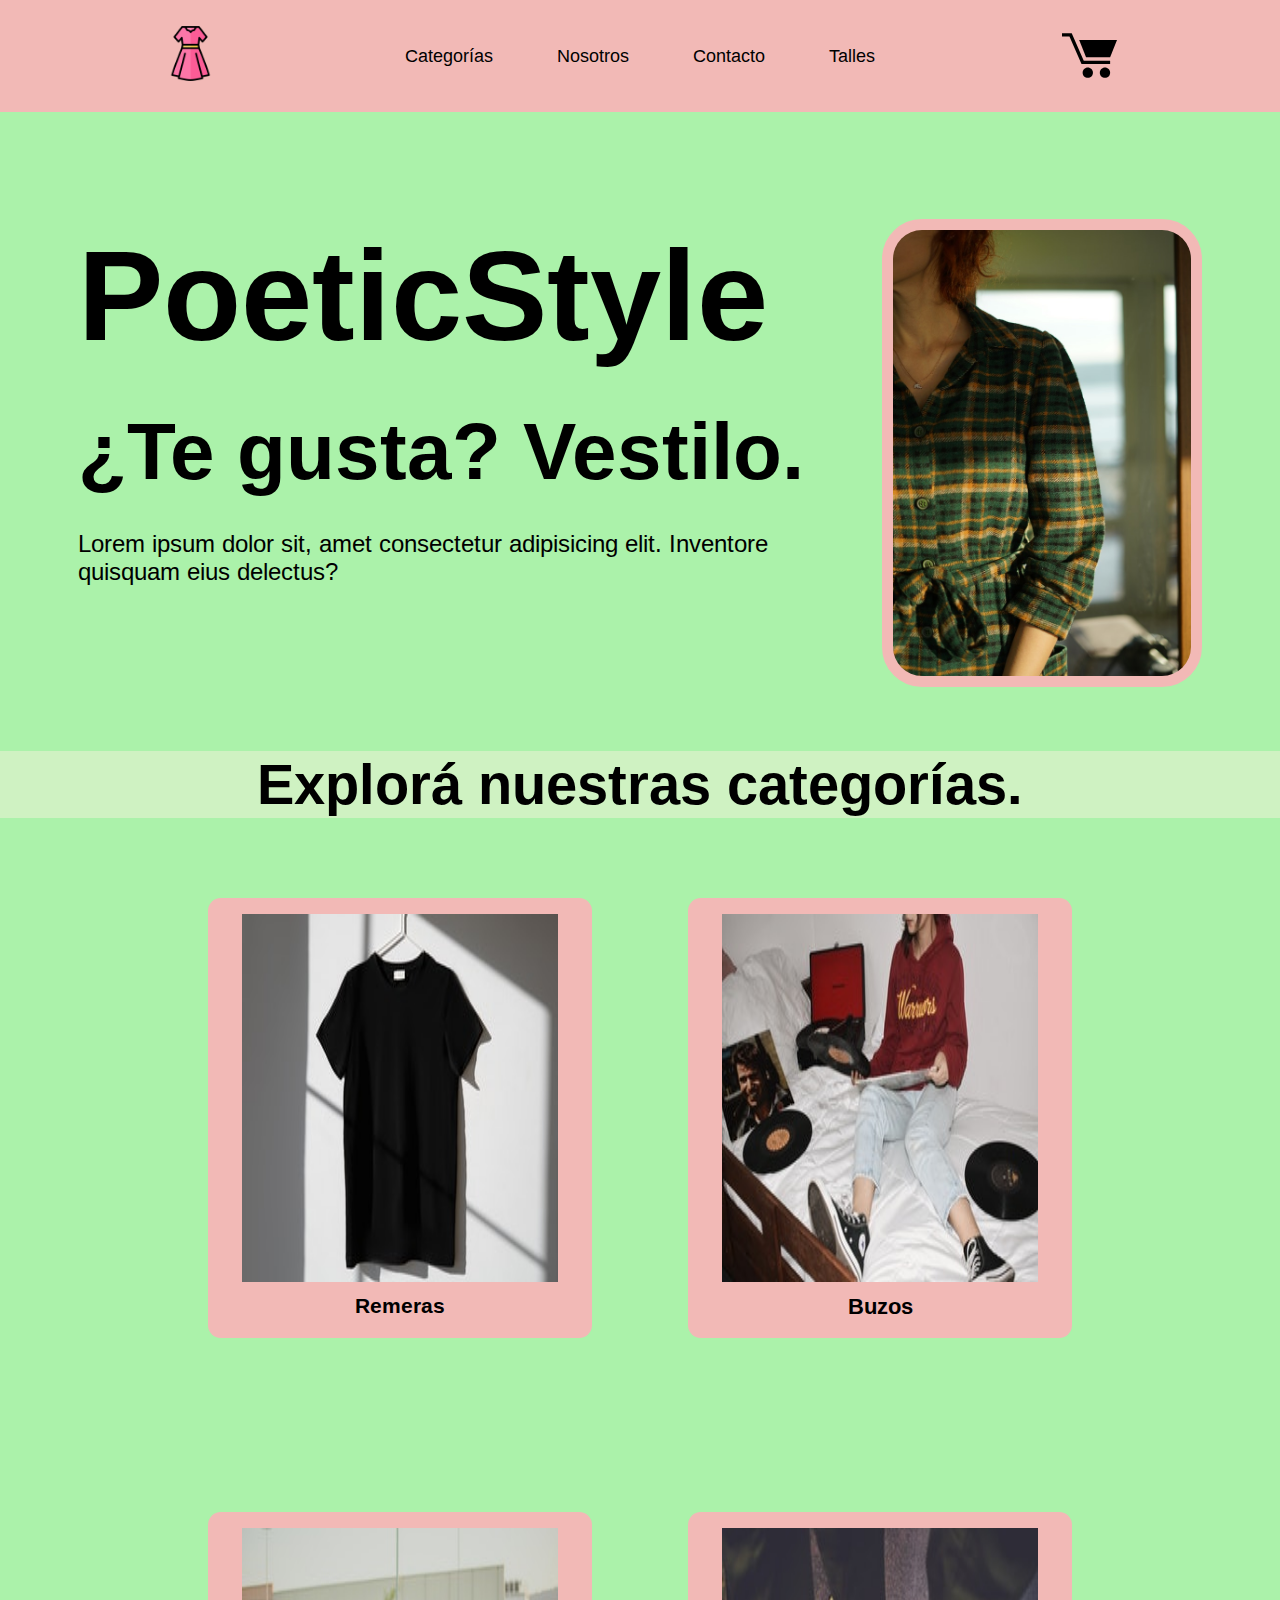
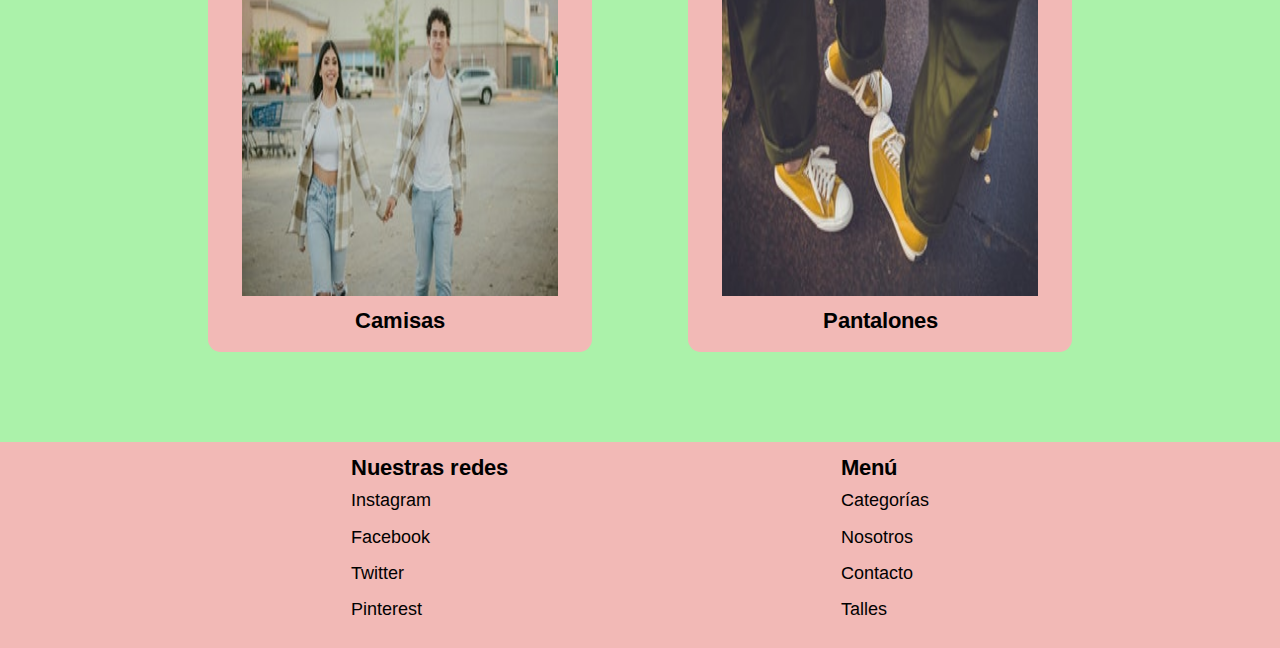
<file: index.html>
<!DOCTYPE html>
<html lang="en">
<head>
    <meta charset="UTF-8">
    <meta http-equiv="X-UA-Compatible" content="IE=edge">
    <meta name="viewport" content="width=device-width, initial-scale=1.0">
    <title>PoeticStyle</title>
    <link rel="shortcut icon" href="images/woman-clothes (1).png">
    <link rel="stylesheet" href="css/style.css">
    <link rel="preconnect" href="https://fonts.googleapis.com">
    <link rel="preconnect" href="https://fonts.gstatic.com" crossorigin>
    <link href="https://fonts.googleapis.com/css2?family=Arimo&display=swap" rel="stylesheet">
</head>

<body>
    <header class="header">
        <div class="container">
                <div class="container__header">
                    <a href="index.html"><img class="icono" src="images/Vestido.png" alt="Vestido" ></a> 
            <!-- BARRA DE NAVEGACIÓN -->
                    <nav>
                        <ul class="header__nav">
                            <li class="header__nav-item">
                                <a href="Categorias.html">Categorías</a>
                            </li>
                            <li class="header__nav-item">
                                <a href="Nosotros.html">Nosotros</a>
                            </li>
                            <li class="header__nav-item">
                                <a href="Contacto.html">Contacto</a>
                            </li>
                            <li class="header__nav-item">
                                <a href="Talles.html">Talles</a>
                            </li>
                        </ul>
                    </nav>
                    <img class="carrito icono" src="images/carrito.svg" alt="carrito">
                    <img class="burger" src="images/menu-burger.svg" alt="menu burger">
                </div>
        </div>
    </header>

    <!-- PRIMERA SECCIÓN DEL INDEX -->
    <main class="cuerpo">
        <section class="container"> 
            <div class="main__one">
                <div>
                    <h1 class="titulo">PoeticStyle</h1>
                    <p class="subtitulo__main">¿Te gusta? Vestilo.</p>
                    <p class="parrafo__main">Lorem ipsum dolor sit, amet consectetur adipisicing elit. Inventore quisquam eius delectus?</p>
                </div>
                <img class="imageBox__main" src="images/index.jpg" alt="Ropa perchero">

            </div>
        </section>

        <!-- SEGUNDA SECCIÓN DEL INDEX -->
        <div class="separador">
            <h2 class="subtitulo__main-two">Explorá nuestras categorías.</h2>
        </div>
    
        <section class="container">
            
            <div  class="sections">
                <div class="sections__div">
                    <article class="sections__cards">
                        <a href="Categorias.html#remeras"><img  src="images/Remeras/Remera negra 1.jpg" alt="Hombre ropa"></a>
                        <h3><a href="Categorias.html#remeras">Remeras</a></h3>
                    </article>
                    <article class="sections__cards">
                        <a href="Categorias.html#buzos"><img  src="images/Buzos/Buzo bordó.jpg" alt="Sweater"></a>
                        <p><a href="Categorias.html#buzos">Buzos</a></p>
                    </article>
                </div>
                <div class="sections__div">
                    <article class="sections__cards">
                        <a href="Categorias.html#camisas"><img src="images/Camisas/Camisa cuadros verde (2).jpg" alt="Mujer ropa"></a>
                        <p><a href="Categorias.html#camisas">Camisas</a></p>
                    </article>
                    <article class="sections__cards">
                        <a href="Categorias.html#pantalones"><img src="images/Pantalones/pantalon 1.jpg" alt="Mujer ropa"></a>
                    <p><a href="Categorias.html#pantalones">Pantalones</a></p>
                    </article>
                </div>
            </div>
        </section>

    </main>

    <!-- FOOTER -->
    <footer class="footer">
        <div class="container">
            <div class="container__footer">
                <section class="footer__menu">
                    <p class="subtitulo__footer">Nuestras redes</p>
                        <ul>
                            <li class="item__footer">
                                <a class="list__link" href="https://www.instagram.com/?hl=es-la">Instagram</a>
                            </li>
                            <li class="item__footer">
                                <a class="list__link" href="https://es-la.facebook.com/">Facebook</a>
                            </li>
                            <li class="item__footer">
                                <a class="list__link" href="https://twitter.com/?lang=es">Twitter</a>
                            </li>
                            <li class="item__footer">
                                <a class="list__link" href="https://ar.pinterest.com/">Pinterest</a>
                            </li class="item__footer">
                        </ul>
                </section>
                <section class="footer__menu">
                    <p class="subtitulo__footer">Menú</p>
                        <ul>
                            <li class="item__footer">
                                <a class="list__link" href="Categorias.html">Categorías</a>
                            </li>
                            <li class="item__footer">
                                <a class="list__link" href="Nosotros.html">Nosotros</a>
                            </li>
                            <li class="item__footer">
                                <a class="list__link" href="Contacto.html">Contacto</a>
                            </li>
                            <li class="item__footer">
                                <a class="list__link" href="Talles.html">Talles</a>
                            </li>
                        </ul>
                </section>
            </div>
        </div>
    </footer>
</body>
</html>
</file>
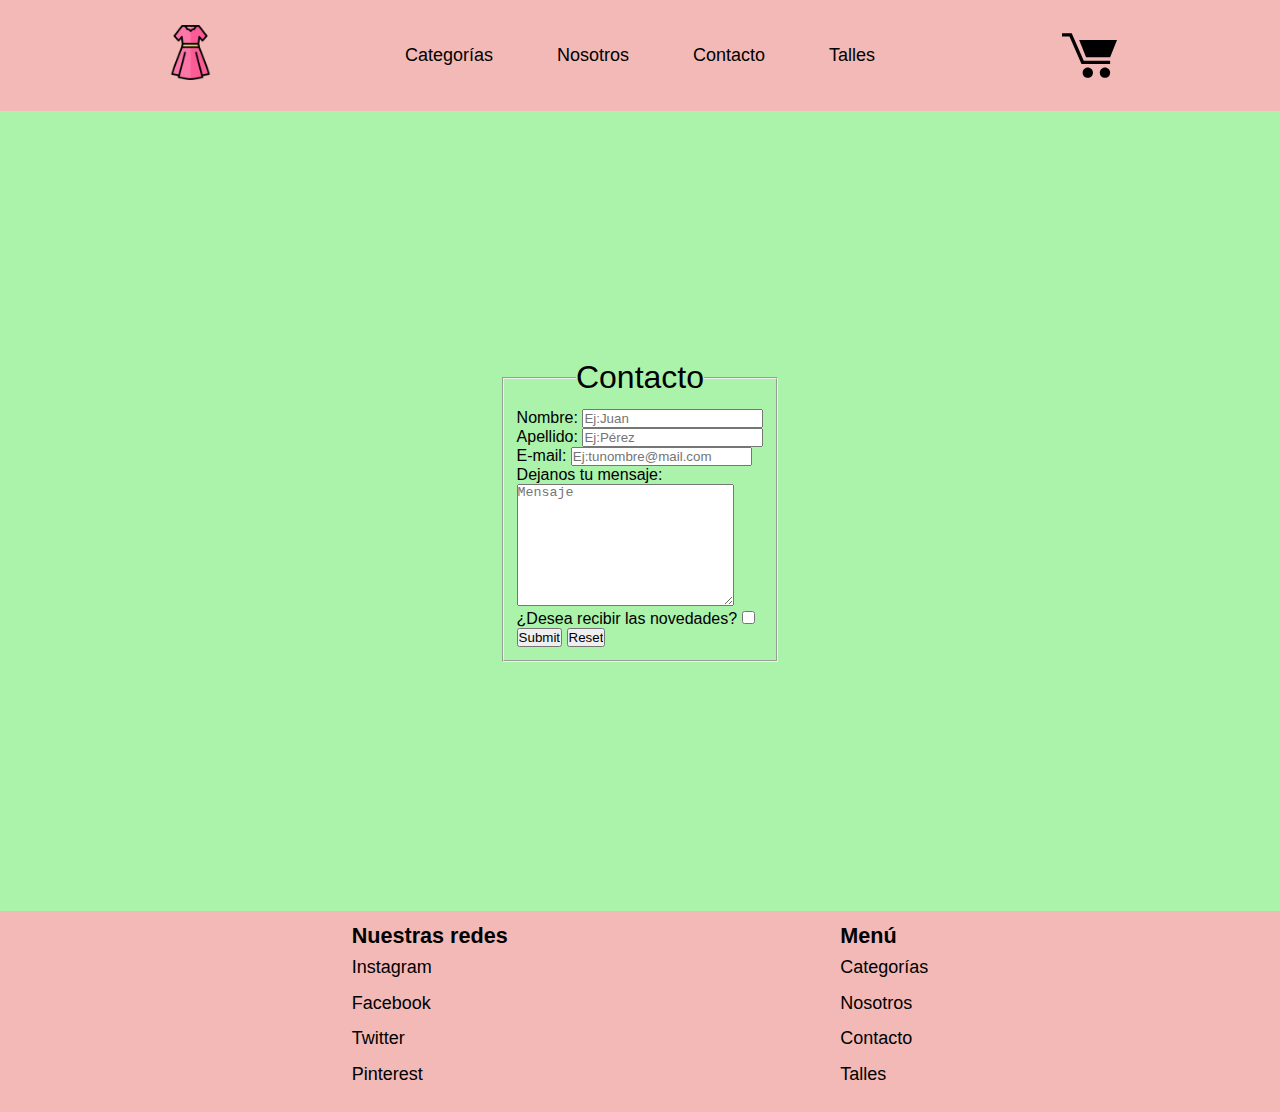
<file: Contacto.html>
<!DOCTYPE html>
<html lang="en">
<head>
    <meta charset="UTF-8">
    <meta http-equiv="X-UA-Compatible" content="IE=edge">
    <meta name="viewport" content="width=device-width, initial-scale=1.0">
    <title>ZyN</title>
    <link rel="shortcut icon" href="images/woman-clothes (1).png">
    <link rel="stylesheet" href="css/style.css">
</head>

<body>
    <header class="header">
        <div class="container">
                <div class="container__header">
                    <a href="index.html"><img src="images/Vestido.png" alt="Vestido" ></a> 
            <!-- BARRA DE NAVEGACIÓN -->
                    <nav>
                        <ul class="header__nav">
                            <li class="header__nav-item">
                                <a href="Categorias.html">Categorías</a>
                            </li>
                            <li class="header__nav-item">
                                <a href="Nosotros.html">Nosotros</a>
                            </li>
                            <li class="header__nav-item">
                                <a href="Contacto.html">Contacto</a>
                            </li>
                            <li class="header__nav-item">
                                <a href="Talles.html">Talles</a>
                            </li>
                        </ul>
                    </nav>
                    <img class="carrito" src="images/carrito.svg" alt="carrito">
                    <img class="burger" src="images/menu-burger.svg" alt="menu burger">
                </div>
        </div>
    </header>

    <main class="cuerpo__contacto">
        <!-- FORM DE CONTACTO -->
        <form action="" class="container">
            <fieldset class="contacto">
                <legend class="titulo__contacto">Contacto</legend>
                    <label for="nombre">Nombre:</label>
                    <input type="text" name="Nombre" id="Nombre" placeholder="Ej:Juan">
                    <br>
                    <label for="Apellido">Apellido:</label>
                    <input type="text" name="Apellido" id="Apellido" placeholder="Ej:Pérez">
                    <br>
                    <label for="mail">E-mail:</label>
                    <input type="text" name="mail" id="mail" placeholder="Ej:tunombre@mail.com">
                    <br>

                    <div>Dejanos tu mensaje:</div>
                    <textarea name="mensaje" id="mensaje" cols="25" rows="8" placeholder="Mensaje"></textarea>
                    <br>
                    ¿Desea recibir las novedades?
                    <input type="checkbox" name="Novedades" id="Novedades">
                    <br>
                    <input type="submit" name="enviar" id="enviar">
                    <input type="reset" name="borrar todo" id="borrar todo">
            </fieldset>
        </form>
    </main>

    <!-- FOOTER -->
    <footer class="footer">
        <div class="container">
            <div class="container__footer">
                <section class="footer__menu">
                    <p class="subtitulo__footer">Nuestras redes</p>
                        <ul>
                            <li class="item__footer">
                                <a class="list__link" href="https://www.instagram.com/?hl=es-la">Instagram</a>
                            </li>
                            <li class="item__footer">
                                <a class="list__link" href="https://es-la.facebook.com/">Facebook</a>
                            </li>
                            <li class="item__footer">
                                <a class="list__link" href="https://twitter.com/?lang=es">Twitter</a>
                            </li>
                            <li class="item__footer">
                                <a class="list__link" href="https://ar.pinterest.com/">Pinterest</a>
                            </li class="item__footer">
                        </ul>
                </section>
                <section class="footer__menu">
                    <p class="subtitulo__footer">Menú</p>
                        <ul>
                            <li class="item__footer">
                                <a class="list__link" href="Categorias.html">Categorías</a>
                            </li>
                            <li class="item__footer">
                                <a class="list__link" href="Nosotros.html">Nosotros</a>
                            </li>
                            <li class="item__footer">
                                <a class="list__link" href="Contacto.html">Contacto</a>
                            </li>
                            <li class="item__footer">
                                <a class="list__link" href="Talles.html">Talles</a>
                            </li>
                        </ul>
                </section>
            </div>
        </div>
    </footer>
</body>
</html>
</file>
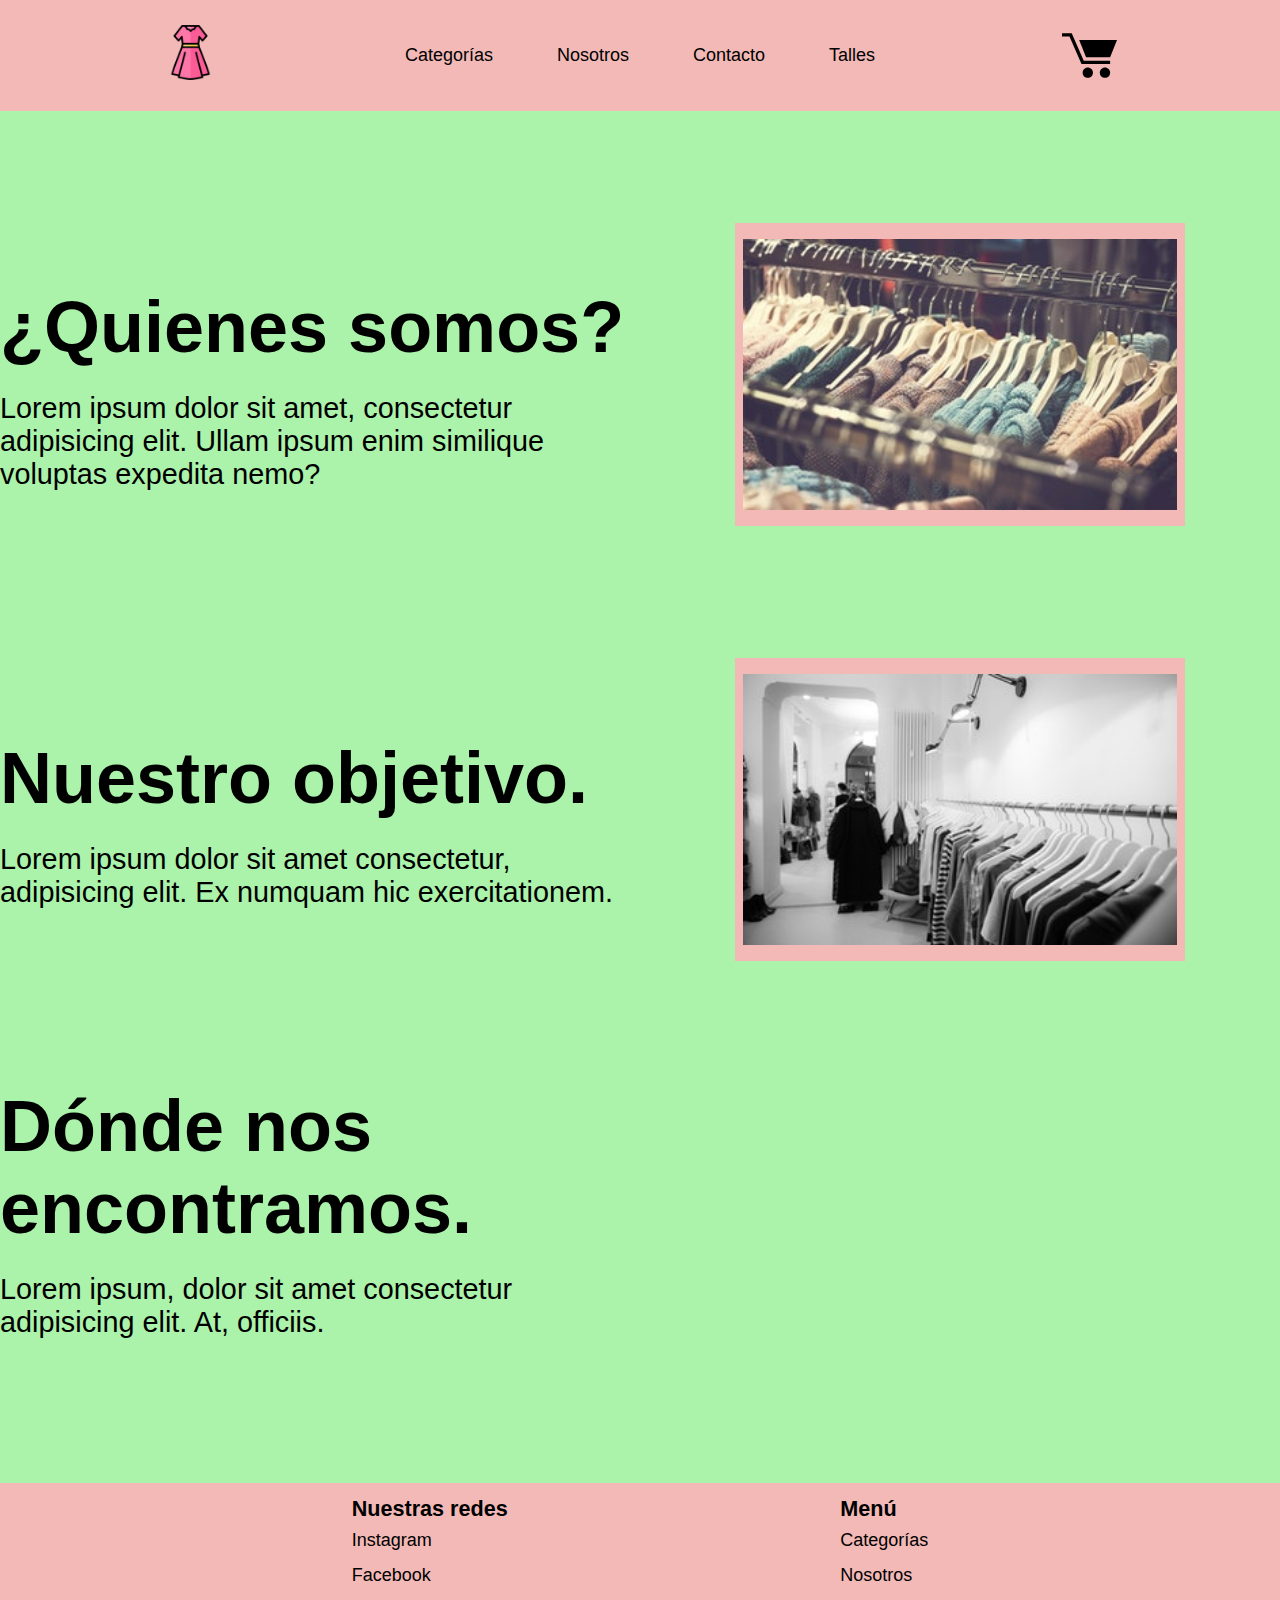
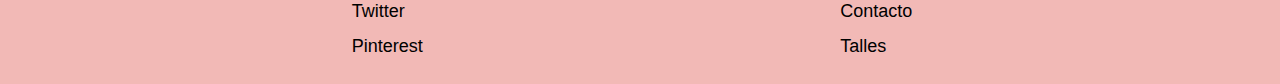
<file: Nosotros.html>
<!DOCTYPE html>
<html lang="en">
<head>
    <meta charset="UTF-8">
    <meta http-equiv="X-UA-Compatible" content="IE=edge">
    <meta name="viewport" content="width=device-width, initial-scale=1.0">
    <title>ZyN</title>
    <link rel="shortcut icon" href="images/woman-clothes (1).png">
    <link rel="stylesheet" href="css/style.css">
</head>

<body>
    <header class="header">
        <div class="container">
                <div class="container__header">
                    <a href="index.html"><img src="images/Vestido.png" alt="Vestido" ></a> 
            <!-- BARRA DE NAVEGACIÓN -->
                    <nav>
                        <ul class="header__nav">
                            <li class="header__nav-item">
                                <a href="Categorias.html">Categorías</a>
                            </li>
                            <li class="header__nav-item">
                                <a href="Nosotros.html">Nosotros</a>
                            </li>
                            <li class="header__nav-item">
                                <a href="Contacto.html">Contacto</a>
                            </li>
                            <li class="header__nav-item">
                                <a href="Talles.html">Talles</a>
                            </li>
                        </ul>
                    </nav>
                    <img class="carrito" src="images/carrito.svg" alt="carrito">
                    <img class="burger" src="images/menu-burger.svg" alt="menu burger">
                </div>
        </div>
    </header>

    <main class="cuerpo__nosotros">

        <section class="section__nosotrosOne">
            <div class="nosotros__texto">
                <h1 class="subtitulo">¿Quienes somos?</h1>
                <p class="parrafos">Lorem ipsum dolor sit amet, consectetur adipisicing elit. Ullam ipsum enim similique voluptas expedita nemo?</p>
            </div>
            <div class="nosotros__img">
                <img class="imageBox" src="images/Nosotros/nosotros 2.jpg" alt="sweater">
            </div>
        </section>

        <section class="section__nosotrosTwo">
            <div class="nosotros__texto">
                <h2 class="subtitulo">Nuestro objetivo.</h2>
                <p class="parrafos">Lorem ipsum dolor sit amet consectetur, adipisicing elit. Ex numquam hic exercitationem.</p>
            </div>
            <div class="nosotros__img" >
                <img class="imageBox" src="images/Nosotros/nosotros 1.jpg" alt="perchero ropa">
            </div>
        </section>

        <section class="section__nosotrosThird">
            <div class="nosotros__texto">
                <h3 class="subtitulo">Dónde nos encontramos.</h3>
                <p class="parrafos">Lorem ipsum, dolor sit amet consectetur adipisicing elit. At, officiis.</p>
            </div>
            <!-- Hay que insertar un mapa con ubicación. -->
        </section>
    </main>

    <!-- FOOTER -->
    <footer class="footer">
        <div class="container">
            <div class="container__footer">
                <section class="footer__menu">
                    <p class="subtitulo__footer">Nuestras redes</p>
                        <ul>
                            <li class="item__footer">
                                <a class="list__link" href="https://www.instagram.com/?hl=es-la">Instagram</a>
                            </li>
                            <li class="item__footer">
                                <a class="list__link" href="https://es-la.facebook.com/">Facebook</a>
                            </li>
                            <li class="item__footer">
                                <a class="list__link" href="https://twitter.com/?lang=es">Twitter</a>
                            </li>
                            <li class="item__footer">
                                <a class="list__link" href="https://ar.pinterest.com/">Pinterest</a>
                            </li class="item__footer">
                        </ul>
                </section>
                <section class="footer__menu">
                    <p class="subtitulo__footer">Menú</p>
                        <ul>
                            <li class="item__footer">
                                <a class="list__link" href="Categorias.html">Categorías</a>
                            </li>
                            <li class="item__footer">
                                <a class="list__link" href="Nosotros.html">Nosotros</a>
                            </li>
                            <li class="item__footer">
                                <a class="list__link" href="Contacto.html">Contacto</a>
                            </li>
                            <li class="item__footer">
                                <a class="list__link" href="Talles.html">Talles</a>
                            </li>
                        </ul>
                </section>
            </div>
        </div>
    </footer>
</body>
</html>
</file>
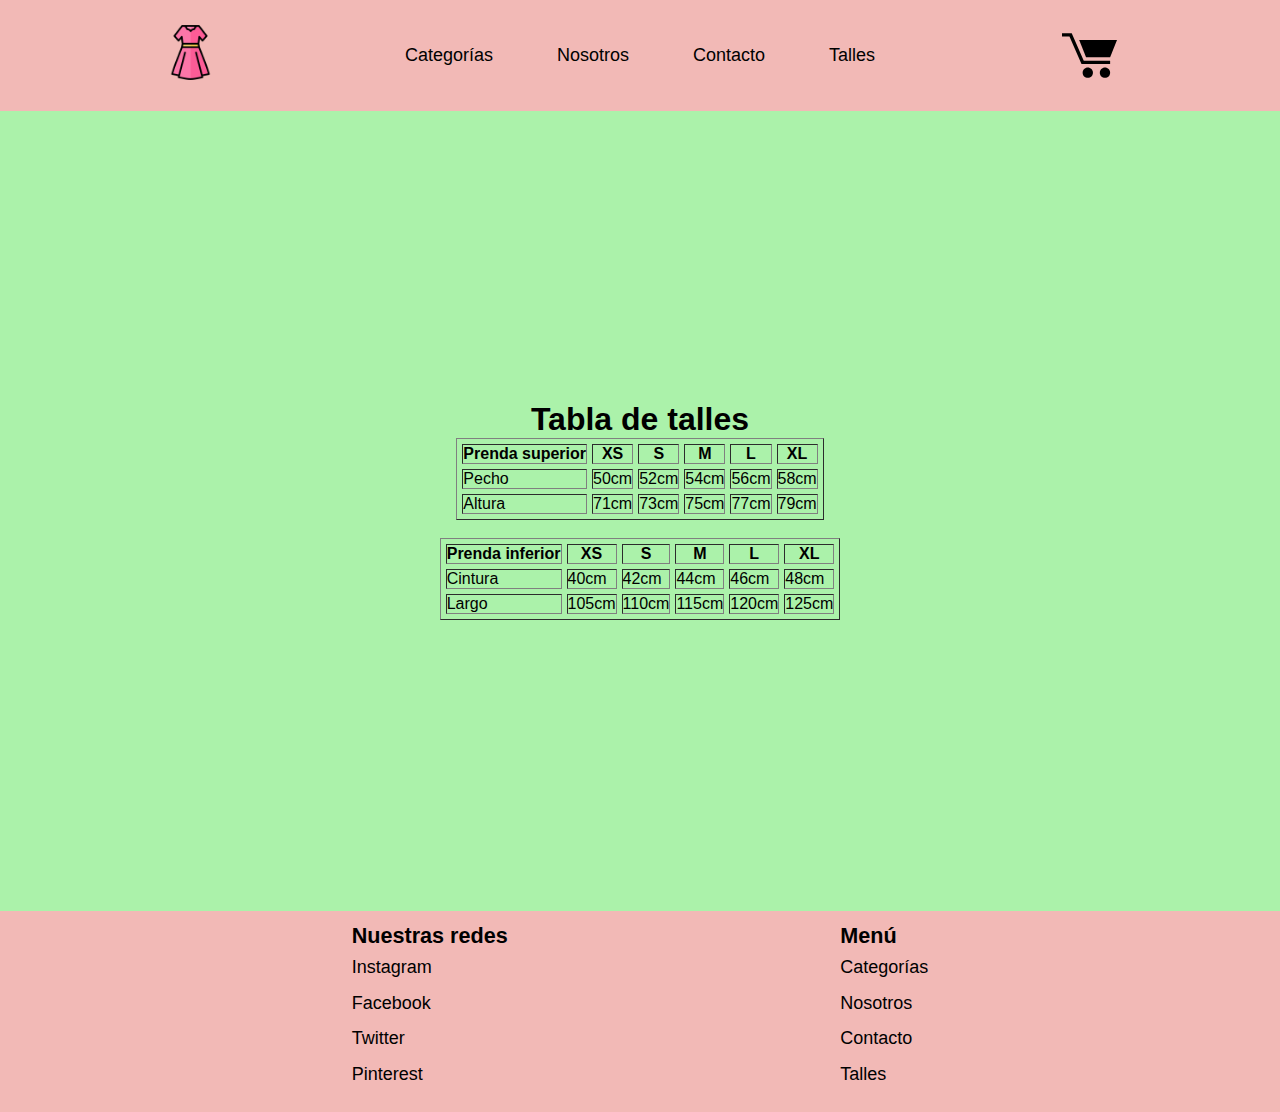
<file: Talles.html>
<!DOCTYPE html>
<html lang="en">
<head>
    <meta charset="UTF-8">
    <meta http-equiv="X-UA-Compatible" content="IE=edge">
    <meta name="viewport" content="width=device-width, initial-scale=1.0">
    <title>ZyN</title>
    <link rel="shortcut icon" href="images/woman-clothes (1).png">
    <link rel="stylesheet" href="css/style.css">
</head>

<body>
    <header class="header">
        <div class="container">
                <div class="container__header">
                    <a href="index.html"><img src="images/Vestido.png" alt="Vestido" ></a> 
            <!-- BARRA DE NAVEGACIÓN -->
                    <nav>
                        <ul class="header__nav">
                            <li class="header__nav-item">
                                <a href="Categorias.html">Categorías</a>
                            </li>
                            <li class="header__nav-item">
                                <a href="Nosotros.html">Nosotros</a>
                            </li>
                            <li class="header__nav-item">
                                <a href="Contacto.html">Contacto</a>
                            </li>
                            <li class="header__nav-item">
                                <a href="Talles.html">Talles</a>
                            </li>
                        </ul>
                    </nav>
                    <img class="carrito" src="images/carrito.svg" alt="carrito">
                    <img class="burger" src="images/menu-burger.svg" alt="menu burger">
                </div>
        </div>
    </header>

    <main class="cuerpo__talles">
    <section class="tablaTalles">
        <h1>Tabla de talles</h1>
        
        <table border="1" cellspacing="5" cellpadding="10">
            <tr>
                <th>Prenda superior</th>
                <th>XS</th>
                <th>S</th>
                <th>M</th>
                <th>L</th>
                <th>XL</th>
            </tr>
            <tr>
                <td>Pecho</td>
                <td>50cm</td>
                <td>52cm</td>
                <td>54cm</td>
                <td>56cm</td>
                <td>58cm</td>
            </tr>
            <tr>
                <td>Altura</td>
                <td>71cm</td>
                <td>73cm</td>
                <td>75cm</td>
                <td>77cm</td>
                <td>79cm</td>
            </tr>
        </table>
            <br>
            <table border="1" cellspacing="5" cellpadding="10">
                <tr>
                    <th>Prenda inferior</th>
                    <th>XS</th>
                    <th>S</th>
                    <th>M</th>
                    <th>L</th>
                    <th>XL</th>
                </tr>
                <tr>
                    <td>Cintura</td>
                    <td>40cm</td>
                    <td>42cm</td>
                    <td>44cm</td>
                    <td>46cm</td>
                    <td>48cm</td>
                </tr>
                <tr>
                    <td>Largo</td>
                    <td>105cm</td>
                    <td>110cm</td>
                    <td>115cm</td>
                    <td>120cm</td>
                    <td>125cm</td>
                </tr>
        </table>
    </section>
</main>
    

    <!-- FOOTER -->
    <!-- FOOTER -->
    <footer class="footer">
        <div class="container">
            <div class="container__footer">
                <section class="footer__menu">
                    <p class="subtitulo__footer">Nuestras redes</p>
                        <ul>
                            <li class="item__footer">
                                <a class="list__link" href="https://www.instagram.com/?hl=es-la">Instagram</a>
                            </li>
                            <li class="item__footer">
                                <a class="list__link" href="https://es-la.facebook.com/">Facebook</a>
                            </li>
                            <li class="item__footer">
                                <a class="list__link" href="https://twitter.com/?lang=es">Twitter</a>
                            </li>
                            <li class="item__footer">
                                <a class="list__link" href="https://ar.pinterest.com/">Pinterest</a>
                            </li class="item__footer">
                        </ul>
                </section>
                <section class="footer__menu">
                    <p class="subtitulo__footer">Menú</p>
                        <ul>
                            <li class="item__footer">
                                <a class="list__link" href="Categorias.html">Categorías</a>
                            </li>
                            <li class="item__footer">
                                <a class="list__link" href="Nosotros.html">Nosotros</a>
                            </li>
                            <li class="item__footer">
                                <a class="list__link" href="Contacto.html">Contacto</a>
                            </li>
                            <li class="item__footer">
                                <a class="list__link" href="Talles.html">Talles</a>
                            </li>
                        </ul>
                </section>
            </div>
        </div>
    </footer>
</body>
    </html>
</file>
<file: css/style.css>
*{
    margin: 0%;
    padding: 0%;
    text-decoration: none;
    box-sizing: border-box;
}

body{
    font-family: 'Arimo', sans-serif;
    overflow-x: hidden;
    background-color: #ABF2AA;
    display: grid;
    grid-template-columns: 1fr;
    grid-template-rows: auto;
}



img{
    max-width: 100%;
}

li{
    list-style: none;
    color: black;
    padding-bottom: .9rem;
}

a{
    color: black;
}

form input:focus{
    border: 3px solid rgb(32, 32, 32);
    transform: scale(110%);
}

.container{
    width: 100%;
    margin: 0 auto;
}

.imageBox{
    margin: 2rem;
    padding: 1rem 0.5rem 1rem 0.5rem;
    background-color: #f2b9b6;
    transition: .5s;
}

.imageBox:hover{
    box-shadow: 0 3px 5px 3px rgba(178, 58, 72, 0.733);
    transform: scale(102%);
}

.titulo{
    font-size: 8rem;
}

.subtitulo{
    font-size: 4.5rem;
    font-weight: bolder;
    margin: 1.5rem auto;
    max-inline-size: 40rem;
}

.parrafos{
    font-size: 1.8rem;
    max-inline-size: 40rem;
}


/* HEADER */

.header{
    background-color: #f2b9b6;
    position: sticky;
    top: 0;
    padding: 0.8rem 1.2rem;
    font-size: large;
    z-index: 99;
}

.container__header{
    display: flex;    
    justify-content: space-between;
    align-items: center;
    margin: auto 9rem;
}

.container__header img{
    width: 55px;
}


.icono{
    transition: 1s;
}

.icono:hover{
    transform: scale(112.5%);
}

.header__nav{
    display: flex;
    justify-content: center;
    align-items: center;
}

.header__nav-item{
    padding: 2rem;
    transition: .5s;
}

.header__nav-item:hover{
    transform: scale(110%);
}

.burger{
    display: none;
}

/* HEADER END */

/* FOOTER */
.footer{
    background-color: #F2B9B6;
    padding: 0.8rem 1.2rem;
    font-size: large;
}

.container__footer{
    width: 100%;
    display: flex;
    justify-content: space-evenly;
    align-items: center;
}

.footer__menu-titulo{
    font-size: larger;
    font-weight: bolder;
    padding-bottom: .7rem;
}

.item__footer{
    transition: 1s;
}

.item__footer:hover{
    transform: scale(112.5%);
}

.subtitulo__footer{
    font-size: larger;
    font-weight: 650;
    margin-bottom: .5rem;
}


/* FOOTER END*/

/* MAIN INDEX */
.cuerpo{
    padding-bottom: 1rem;
    padding-top: 1rem;
    margin-top: 1.7rem;
    margin-bottom: 1.7rem;
    display: grid;
    justify-items: center;
    align-items: center;
    width: 100%;
}

.main__one{
    display: flex;
    justify-content: space-evenly;
    margin-bottom: 4rem;
    margin-top: 4rem;
}

.main__one h1{
    margin-bottom: 2rem;
}

.main__one p{
    margin-bottom: 2rem;
}

.parrafo__main{
    font-size: 1.5rem;
    max-inline-size: 45rem;
}

.imageBox__main{
    width: 25%;
    height: 60%;
    background-color: #f2b9b6;
    padding: .5rem;
    border-radius: 2.5rem;
    transition: border cubic-bezier(0.55, 0.055, 0.675, 0.19) .01s;
    border: #f2b9b6 0.2em solid;
    
}

.imageBox__main:hover{
    border: rgba(178, 58, 72, 0.733) solid;
    transform: scale(102%);
}

.separador{
    background-color: #CFF2C2;
    width: 100%;
    display: flex;
    justify-content: center;
}

.subtitulo__main{
    font-size: 5rem;
    font-weight: 700;
    display: flex;
    justify-content: start;
}

.sections{
    display: flex;
    align-items: center;
    justify-content: space-evenly;
    margin-top: 5rem;
    flex-wrap: wrap;
    gap: 4rem;
    height: 1100px;
}

.sections__div{
    display: flex;
    flex-direction: row;
    width: 100%;
    justify-content: center;
    gap: 6rem;
    height: 50%;
}

.subtitulo__main-two{
    font-size: 3.5rem;
    font-weight: 700;
}


.sections__cards{
    background-color: #F2B9B6;
    padding: 1rem;
    text-align: center;
    font: 300;
    font-size: large;
    width: 30%;
    height: 80%;
    transition: .3s;
    border-radius: .8rem;
}

.sections__cards:hover{
    transform: scale(110%);
    box-shadow: 0 3px 5px 3px rgba(178, 58, 72, 0.733);
}

.sections__cards img{
    width: 90%;
    height: 90%;
}

.sections__cards h3{
    display: flex;
    justify-content: center;
    align-items: center;
    height: 10%;
}

.sections__cards p a{
    display: flex;
    justify-content: center;
    align-items: center;
    height: 10%;
    font-weight: 700;
    font-size: 1.4rem;
}

.sections__cards p {
    display: flex;
    justify-content: center;
    align-items: center;
    height: 10%;
}

/* MAIN INDEX END */




.titulo__contacto{
    font-size: 2rem;
    text-align: center;
}



/* NOSOTROS */

.cuerpo__nosotros{
    width: 100%;
    margin: 5rem 0;
    display: grid;
    align-items: center;
    justify-content: center;
    grid-template-columns: 1fr;
    grid-template-rows: repeat(3 1fr);
}

.section__nosotrosOne{
    display: grid;
    grid-template-columns: 1fr 1fr ;
    width: 100%;
    justify-items: center;
    align-items: center;
    margin-bottom: 4rem;
}


.section__nosotrosTwo{
    display: grid;
    grid-template-columns: 1fr 1fr ;
    width: 100%;
    justify-items: center;
    align-items: center;
    margin-bottom: 4rem;
}

.section__nosotrosThird{
    display: grid;
    grid-template-columns: 1fr 1fr ;
    width: 100%;
    justify-items: center;
    align-items: center;
    margin-bottom: 4rem;
}

.nosotros__texto{
    max-inline-size: 50rem;
    justify-self: end;
}

.nosotros__img{
justify-self: center;
}

.nosotros__img img{
    width: 450px;
}

/* NOSOTROS END */

.contacto{
    padding: 0.8rem;
}

.cuerpo__contacto {
    width: 100%;
    height: 800px;
}
.cuerpo__contacto form {
    width: 100%;
    height: 100%;
    display: flex;
    justify-content: center;
    align-items: center;
}

.cuerpo__talles{
    width: 100%;
    height: 800px;
}

.tablaTalles{
    width: 100%;
    height: 100%;
    display: flex;
    justify-content: center;
    align-items: center;
    flex-direction: column;
}

/* CATEGORÍAS */

.categorias{
    display: grid;
    width: 100%;
    grid-template-columns: 1fr 1fr;
    grid-template-rows: 1fr 1fr;
}
.buzos div p{
    text-align: center;
}
.img__ropa {
    display: grid;
    grid-template-columns: 1fr 1fr;
    grid-template-rows: 1fr 1fr;
    justify-items: center;
}
.contenedor-subtitulo__ropa {
    width: 100%;
    display: flex;
    justify-content: center;
}
.subtitulo__categorias {
    font-size: 4.5rem;
    font-weight: bolder;
    max-inline-size: 40rem;
    text-align: center;
}






@media screen and (max-width: 1024px) {
    /* Index */
    .sections {
        height: 700px;
    }
    .main__one div h1 {
        font-size: 6rem;
    }
    .subtitulo__main {
        display: flex;
        justify-content: start;
        font-size: 4rem;
    }

    .imageBox{
        margin: 0;
        transform: scale(90%);
    }

    .nosotros__texto{
        margin-left: 1rem;
    }

    
}

@media screen and (max-width: 768px) {
    .container {
        display: flex;
        justify-content: center;
        align-items: center;
    }
    .main__one {
        width: 90%;
    }
    .sections {
        height: 600px;
    }

    .container__header{
        margin: 0;
    }

    .imageBox__main{
        transform: scale(128%);
    }

    .main__one div h1 {
        font-size: 5rem;
    }

    .subtitulo__main {
        display: flex;
        justify-content: start;
        font-size: 3rem;
    }

    .parrafos{
        font-size: 1.5rem;
    }

    .subtitulo{
        font-size: 3rem;
    }

    .nosotros__texto{
        margin-left: 0.8rem;
    }
    
}

@media screen and (max-width: 425px) {

    /* HEADER*/
    /*La idea es que sea una barra lateral*/

    .container__header{
        width: 100%;
        justify-content: space-between;

        ;
    }

 
    .container__header nav{
        margin: 0;
        font-size: smaller;
    }



    /* HEADER */

    /* INDEX */


    .main__one{
        margin-top: 1rem;
        flex-direction: column;
    
    }

    .main__one div h1 {
        font-size: 3.5rem;
        text-align: center;
    }

    .subtitulo__main-two{
        font-size: 2.5rem;
        text-align: center;
    }

    .subtitulo__main {
        display: flex;
        justify-content: start;
        font-size: 3rem;
        max-inline-size: 20rem;
        text-align: center;
    }


    .sections {
        height: 300px;
        gap: .7rem;
        margin-top: 3rem;
    }

    .sections__div{
        gap: 2.5rem;
        margin: .5rem;
    }

    .sections__cards{
        width: 110%;
    }

    /* INDEX */

    .parrafos{
        font-size: 1.5rem;
        max-inline-size: 20rem;
    }

    .parrafo__main{
        font-size: 1.5rem;
        max-inline-size: 20rem;
        text-align: center;
    }

    .imageBox__main{
        transform: scale(160%);
        margin-left: 2rem;
        display: flex;
        align-self: center;
        padding: .2rem;
        margin-top: 2rem;
        width: 35%;
    }

    .header__nav-item{
        padding: 0.5rem;
        font-size: medium;
    }

    .container__header img{
        width: 30px;
    }

    .categorias{
        grid-template-columns: 1fr;
    }

    .titulo{
        font-size: 3.6rem;
    }

    .subtitulo{
        text-align: center;
        font-size: 2.8rem;
    }

    .subtitulo__main-two{
        font-size: 2.2rem;
    }

    .cuerpo__nosotros{
        grid-template-columns: 1fr;
    }

    .nosotros__texto{
        display: flex;
        flex-direction: column;
        align-items: center;
        justify-self: center;
    }

    .section__nosotrosOne{
        display: grid;
        grid-template-columns: 1fr;
        grid-template-rows: 1fr 1fr;
        justify-items: center;
        align-items: center;
    }


    .section__nosotrosTwo{
        display: grid;
        grid-template-columns: 1fr;
        grid-template-rows: 1fr 1fr;
        justify-items: center;
        align-items: center;
    }

    .section__nosotrosThird{
        display: grid;
        grid-template-columns: 1fr;
        grid-template-rows: 1fr 1fr;
        justify-items: center;
        align-items: center;
    }

    .section__nosotrosOne p{
        text-align:center
    }
    .section__nosotrosTwo p{
        text-align:center
    }
    .section__nosotrosThird p{
        text-align:center
    }

    .subtitulo__categorias{
        font-size: 3rem;
    }
}

@media screen and (max-width: 375px){
    .header__nav-item{
        padding: 0.2rem;
        font-size: small;
    }

    table{
        margin: 1rem;
    }

    .titulo{
        font-size: 3rem;

    }

    .subtitulo__categorias{
        font-size: 2.5rem;
    }
}
</file>
